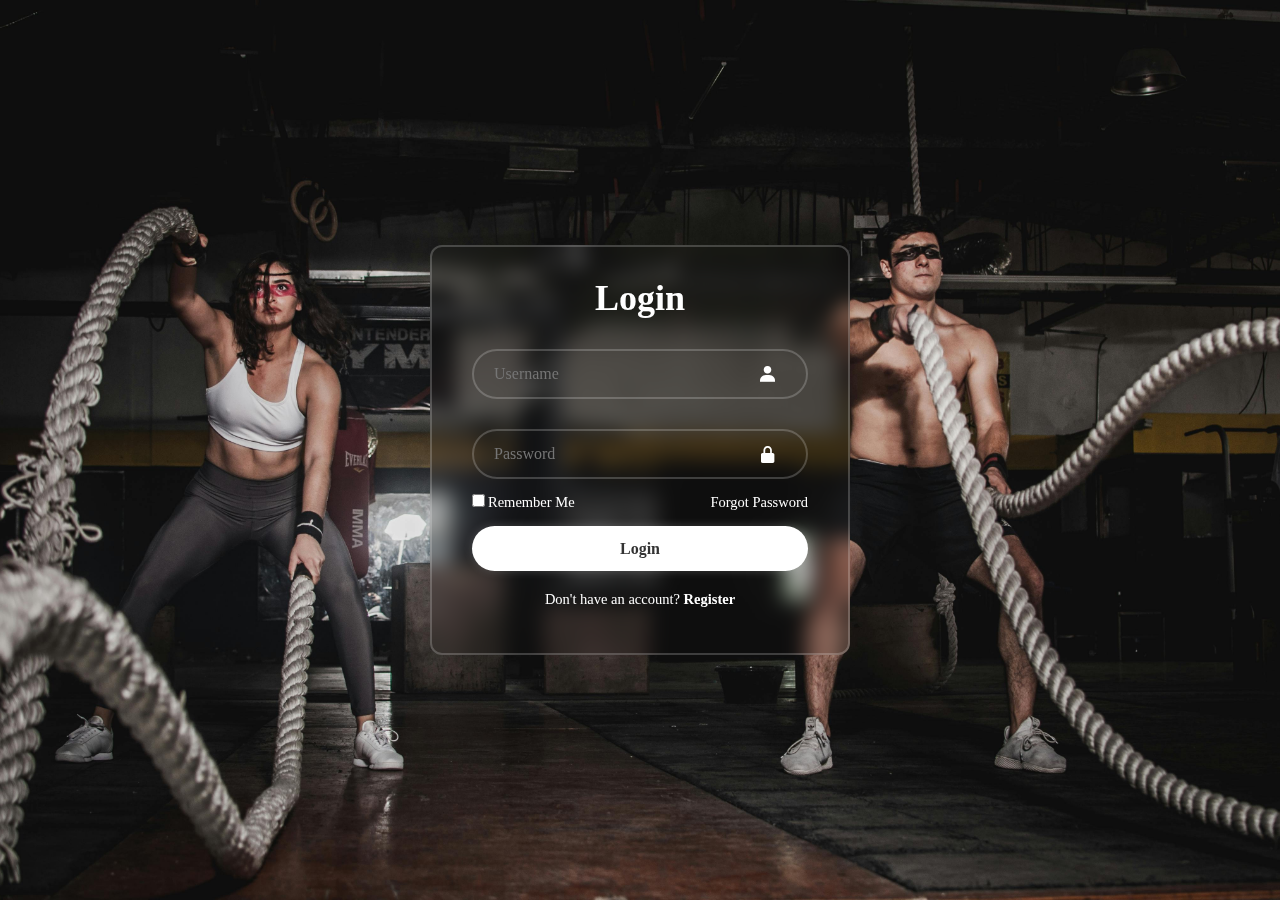
<file: login.html>
<!DOCTYPE html>
<html lang="en">

<head>
    <meta charset="UTF-8">
    <meta name="viewport" content="width=device-width, initial-scale=1.0">
    <title>Document</title>
    <Link rel="stylesheet" href="login.css">
    <link href='https://unpkg.com/boxicons@2.1.4/css/boxicons.min.css' rel='stylesheet'>

</head>

<body>
    <div class="wrapper">
        <form action="">
            <h1>Login</h1>
            <div class="input-box">
                <input type="text" placeholder="Username" required>
                <i class='bx bxs-user'></i>
            </div>
            <div class="input-box">
                <input type="password" placeholder="Password" required>
                <i class='bx bxs-lock-alt'></i>
            </div>
            <div class="remember-forgot">
                <label><input type="checkbox">Remember Me</label>
                <a href="#">Forgot Password</a>
            </div>
            <button type="submit" class="btn">Login</button>
            <div class="register-link">
                <p>Don't have an account? <a href="#">Register</a></p>
            </div>

        </form>
    </div>


</body>

</html>
</file>
<file: login.css>
*{
    margin: 0;
    padding: 0;
    box-sizing: border-box;
    font-family: "Poppins" , sens-serif;
}
body{
    display: flex;
    justify-content: center;
    align-items: center;
    min-height: 100vh;

    background: url(bg.jpg) no-repeat;
    background-size: cover;
    background-position: center;
    background-attachment: fixed;
    background-repeat: no-repeat;
}
.wrapper{
    width: 420px;
    background: transparent;
    border: 2px solid rgba(255, 255, 255, .2);
    backdrop-filter: blur(10px);
    color: #fff;

    border-radius: 12px;
    padding: 30px 40px;

}
.wrapper h1{
    font-size: 36px;
    text-align: center;
}
.wrapper .input-box{

    position: relative;

    width: 100%;
    height: 50px;
    /*background: yellow; */
    margin: 30px 0;
}
.input-box input{
    width: 100%;
    height: 100%;
    background: transparent;
    border: none;
    outline: none;
    border: 2px solid rgba(255, 255, 255, .2);
    border-radius: 40px;

    font-size: 16px;
    color: white;
    padding: 20px 45px 20px 20px;
}
.input-box input::placeholder{
    color: fff;
}
.input-box i{
    position: absolute;
    right: 20px;
    top: 30%;
    transform: translate(-50%);
    font-size: 20px;
}
.wrapper .remember-forgot{
    display: flex;
    justify-content: space-between;
    font-size: 14.5px;
    margin: -15px 0 15px;
}
.remember-forgot label input{
    accent-color: #fff;
    margin-right: 3px;
}
.remember-forgot a{
    color: #fff;
    text-decoration: none;
}
.remember-forgot a:hover{
    text-decoration: underline;
}
.wrapper .btn{
    width: 100%;
    height: 45px;
    background: #fff;
    border: none;
    outline: none;
    border-radius: 40px;
    box-shadow: 0 0 10px rgba(255, 255, 255, .2);
    cursor: pointer;
    font-size: 16px;
    color: #333;
    font-weight: 600;
}
.wrapper .register-link{
    font-size: 14.5px;
    text-align: center;
    margin: 20px 0 15px;
}
.register-link p a{
    color: #fff;
    text-decoration: none;
    font-weight: 600;
}
.register-link p a:hover{
    text-decoration: underline;
}
</file>
